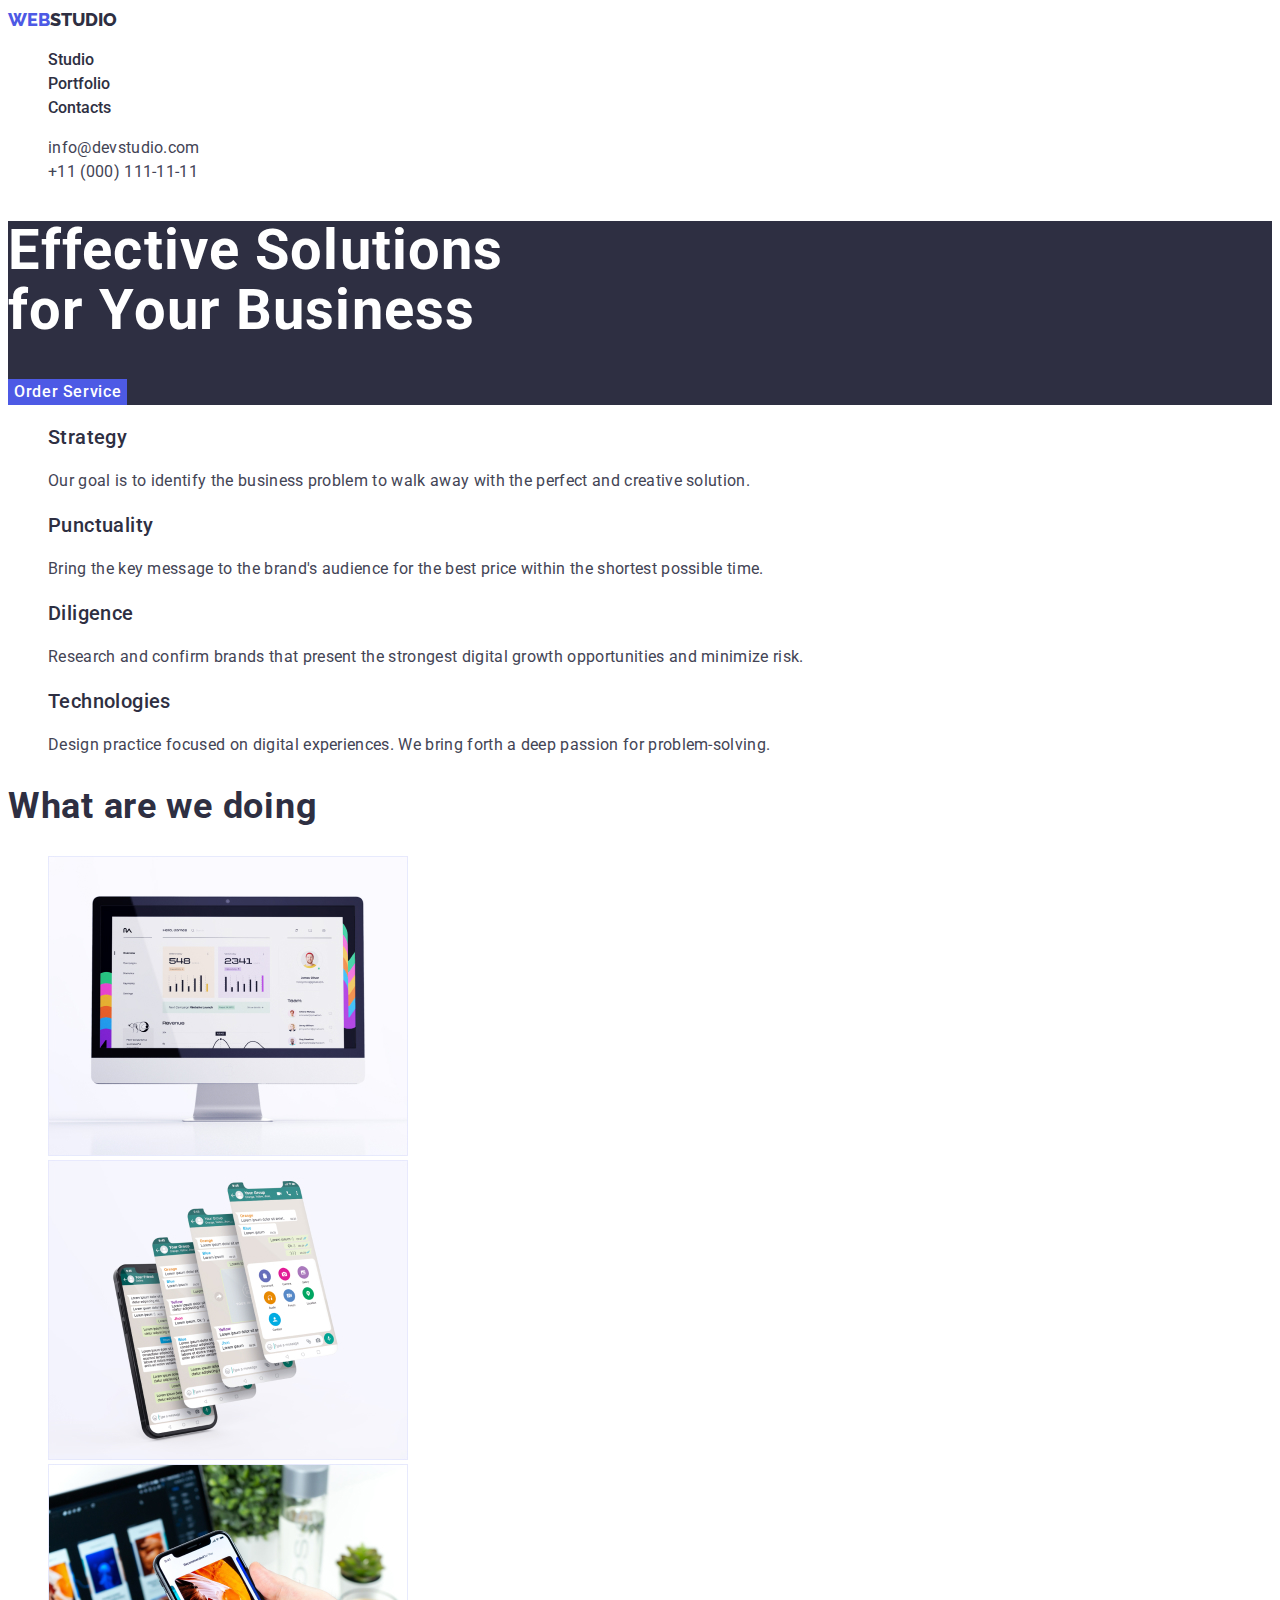
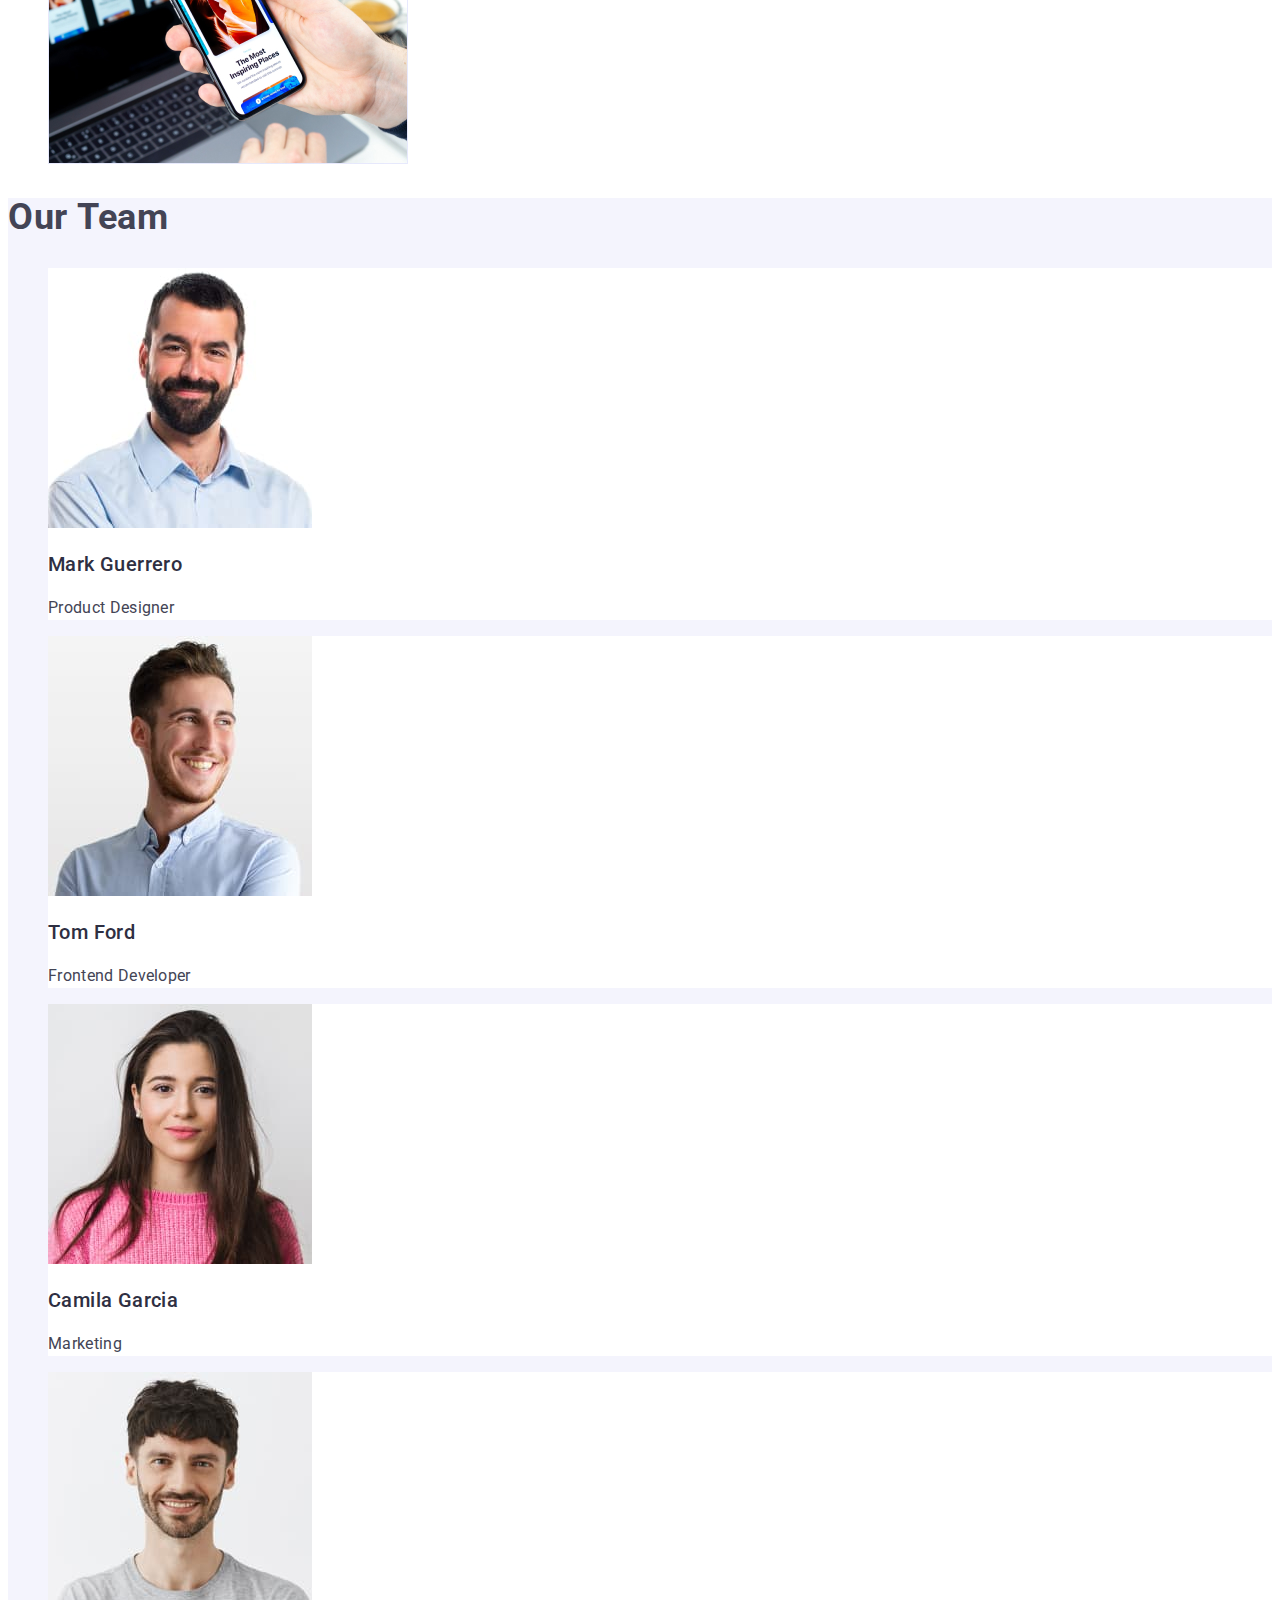
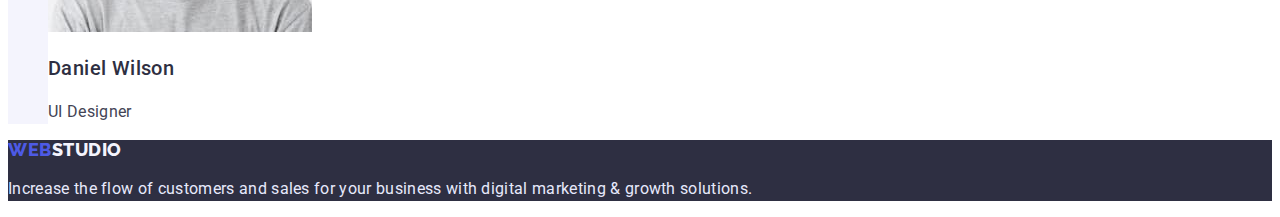
<file: index.html>
<!DOCTYPE html>
<html lang="en">
  <head>
    <meta charset="UTF-8" />
    <meta http-equiv="X-UA-Compatible" content="IE=edge" />
    <meta name="viewport" content="width=device-width, initial-scale=1.0" />
    <title>WebStudio</title>
    <link rel="stylesheet" href="./css/style.css" />
    <link rel="preconnect" href="https://fonts.googleapis.com" />
    <link rel="preconnect" href="https://fonts.gstatic.com" crossorigin />
    <link
      href="https://fonts.googleapis.com/css2?family=Raleway:wght@800&family=Roboto:wght@400;500;700;900&display=swap"
      rel="stylesheet"
    />
  </head>
  <body>
    <!-- Header -->
    <header class="header">
      <nav class="header-navigation">
        <a class="header-logo" href="./index.html"
          ><span class="span-logo">Web</span>Studio</a
        >
        <ul class="header-list">
          <li class="header-item">
            <a class="nav-link" href="./index.html">Studio</a>
          </li>
          <li class="header-item">
            <a class="nav-link" href="./portfolio.html">Portfolio</a>
          </li>
          <li class="header-item">
            <a class="nav-link" href="">Contacts</a>
          </li>
        </ul>
      </nav>
      <address class="header-address">
        <ul class="header-list">
          <li class="header-item">
            <a class="header-mail" href="mailto:info@devstudio.com"
              >info@devstudio.com</a
            >
          </li>
          <li class="header-item">
            <a class="header-tel" href="tel:+110001111111"
              >+11 (000) 111-11-11</a
            >
          </li>
        </ul>
      </address>
    </header>
    <!-- Main content -->
    <main>
      <!-- Banner -->

      <section class="banner">
        <h1 class="banner-title">
          Effective Solutions <br />
          for Your Business
        </h1>
        <button class="banner-btn" type="button">
          <span class="banner-text">Order Service</span>
        </button>
      </section>

      <!-- 4 Section -->

      <section class="four-section">
        <h2 class="visually-hidden">everyday life</h2>
        <ul class="four-section-list">
          <li class="four-section-item">
            <h3 class="four-section-title">Strategy</h3>
            <p class="four-section-text">
              Our goal is to identify the business problem to walk away with the
              perfect and creative solution.
            </p>
          </li>

          <li class="four-section-item">
            <h3 class="four-section-title">Punctuality</h3>
            <p class="four-section-text">
              Bring the key message to the brand's audience for the best price
              within the shortest possible time.
            </p>
          </li>

          <li class="four-section-item">
            <h3 class="four-section-title">Diligence</h3>
            <p class="four-section-text">
              Research and confirm brands that present the strongest digital
              growth opportunities and minimize risk.
            </p>
          </li>
          <li class="four-section-item">
            <h3 class="four-section-title">Technologies</h3>
            <p class="four-section-text">
              Design practice focused on digital experiences. We bring forth a
              deep passion for problem-solving.
            </p>
          </li>
        </ul>
      </section>
      <!--What Are We Doing  -->
      <section class="case">
        <h2 class="case-title">What are we doing</h2>
        <ul class="case-list">
          <li class="case-item">
            <img src="./images/macbook.jpg" alt="macbook" width="360" />
          </li>

          <li class="case-item">
            <img
              src="./images/app-on-phone.jpg"
              alt="app on phone"
              width="360"
            />
          </li>

          <li class="case-item">
            <img
              src="./images/mobile-sreen.jpg"
              alt="mobile screen"
              width="360"
            />
          </li>
        </ul>
      </section>
      <!-- Our Team -->
      <section class="team">
        <h2 class="team-title">Our Team</h2>
        <ul class="team-list">
          <li class="team-item">
            <img src="./images/mark.jpg" alt="mark" width="264" />
            <h3 class="team-user">Mark Guerrero</h3>
            <p class="team-text">Product Designer</p>
          </li>

          <li class="team-item">
            <img src="./images/tom.jpg" alt="tom" width="264" />
            <h3 class="team-user">Tom Ford</h3>
            <p class="team-text">Frontend Developer</p>
          </li>

          <li class="team-item">
            <img src="./images/camila.jpg" alt="camila" width="264" />
            <h3 class="team-user">Camila Garcia</h3>
            <p class="team-text">Marketing</p>
          </li>

          <li class="team-item">
            <img src="./images/daniel.jpg" alt="daniel" width="264" />
            <h3 class="team-user">Daniel Wilson</h3>
            <p class="team-text">UI Designer</p>
          </li>
        </ul>
      </section>
    </main>
    <footer class="footer">
      <a class="footer-link" href="./index.html"
        ><span class="footer-span">Web</span>Studio</a
      >
      <p class="footer-text">
        Increase the flow of customers and sales for your business with digital
        marketing & growth solutions.
      </p>
    </footer>
  </body>
</html>
</file>
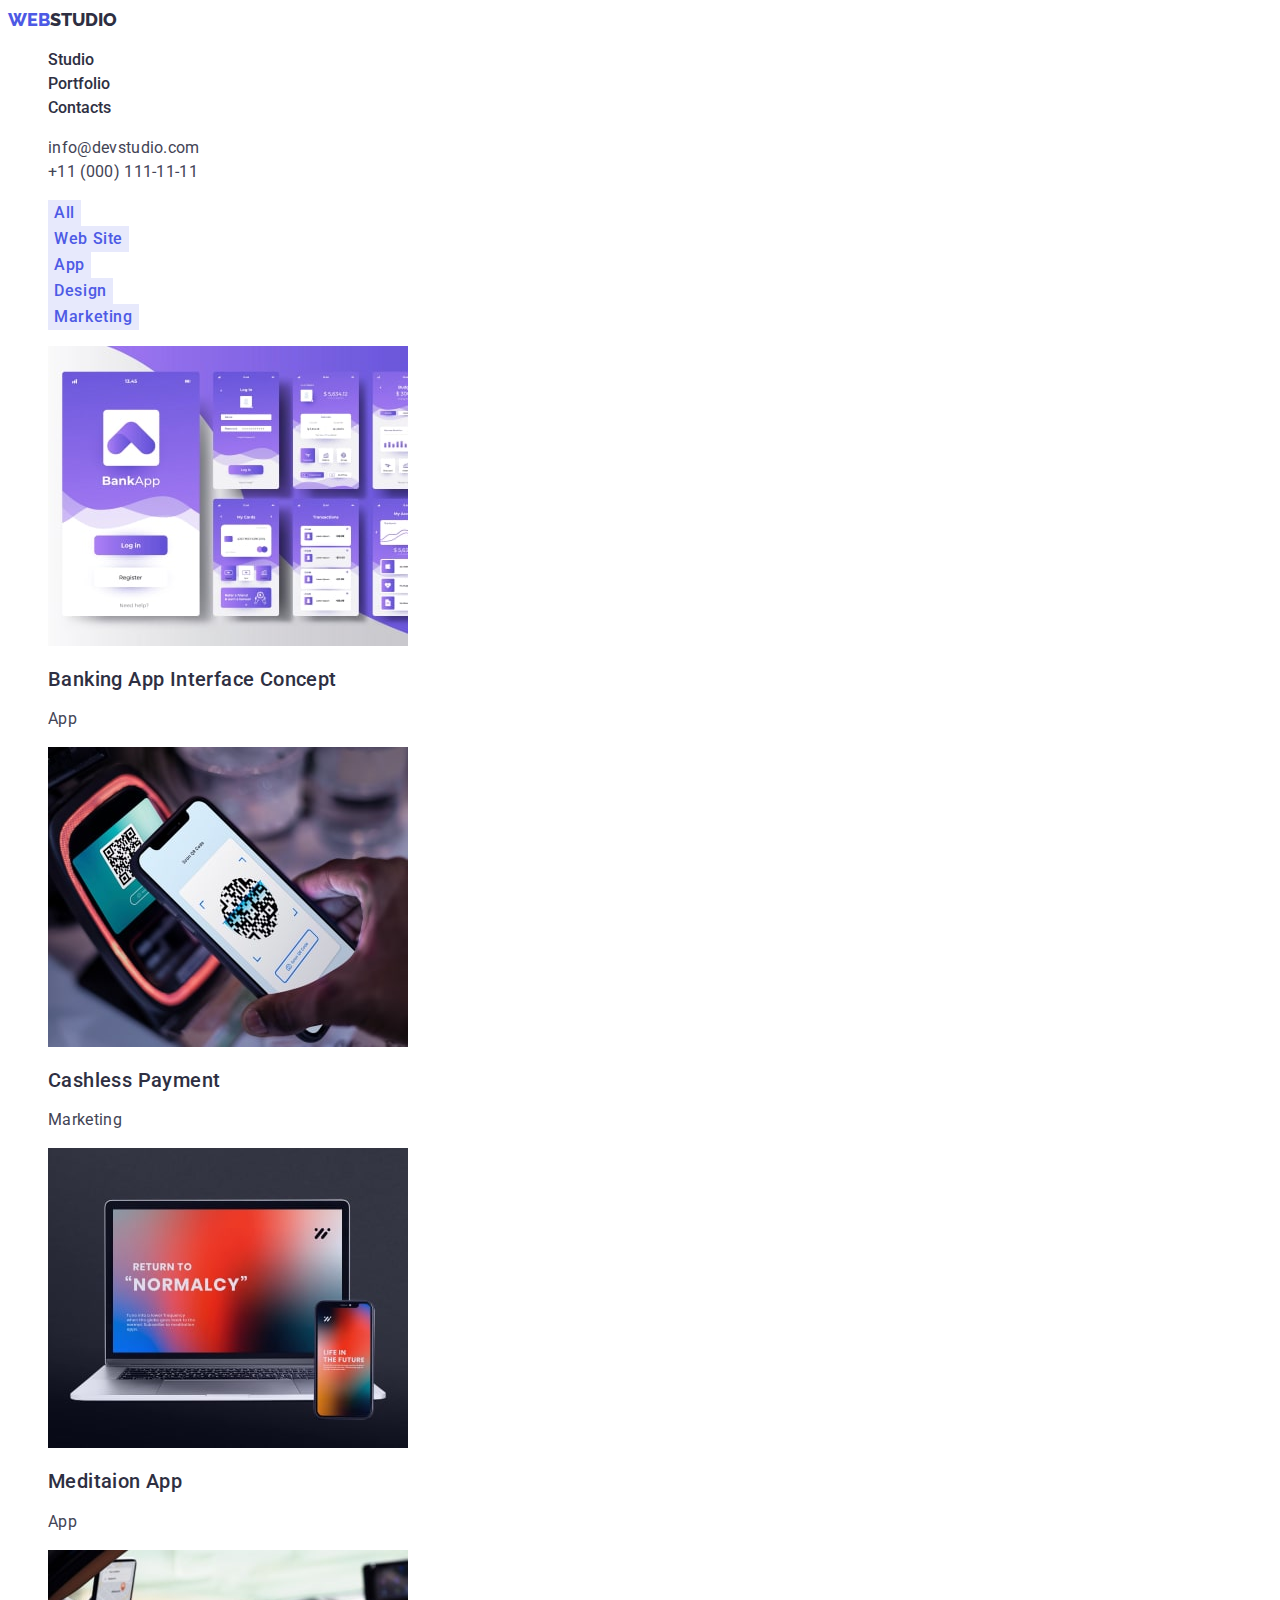
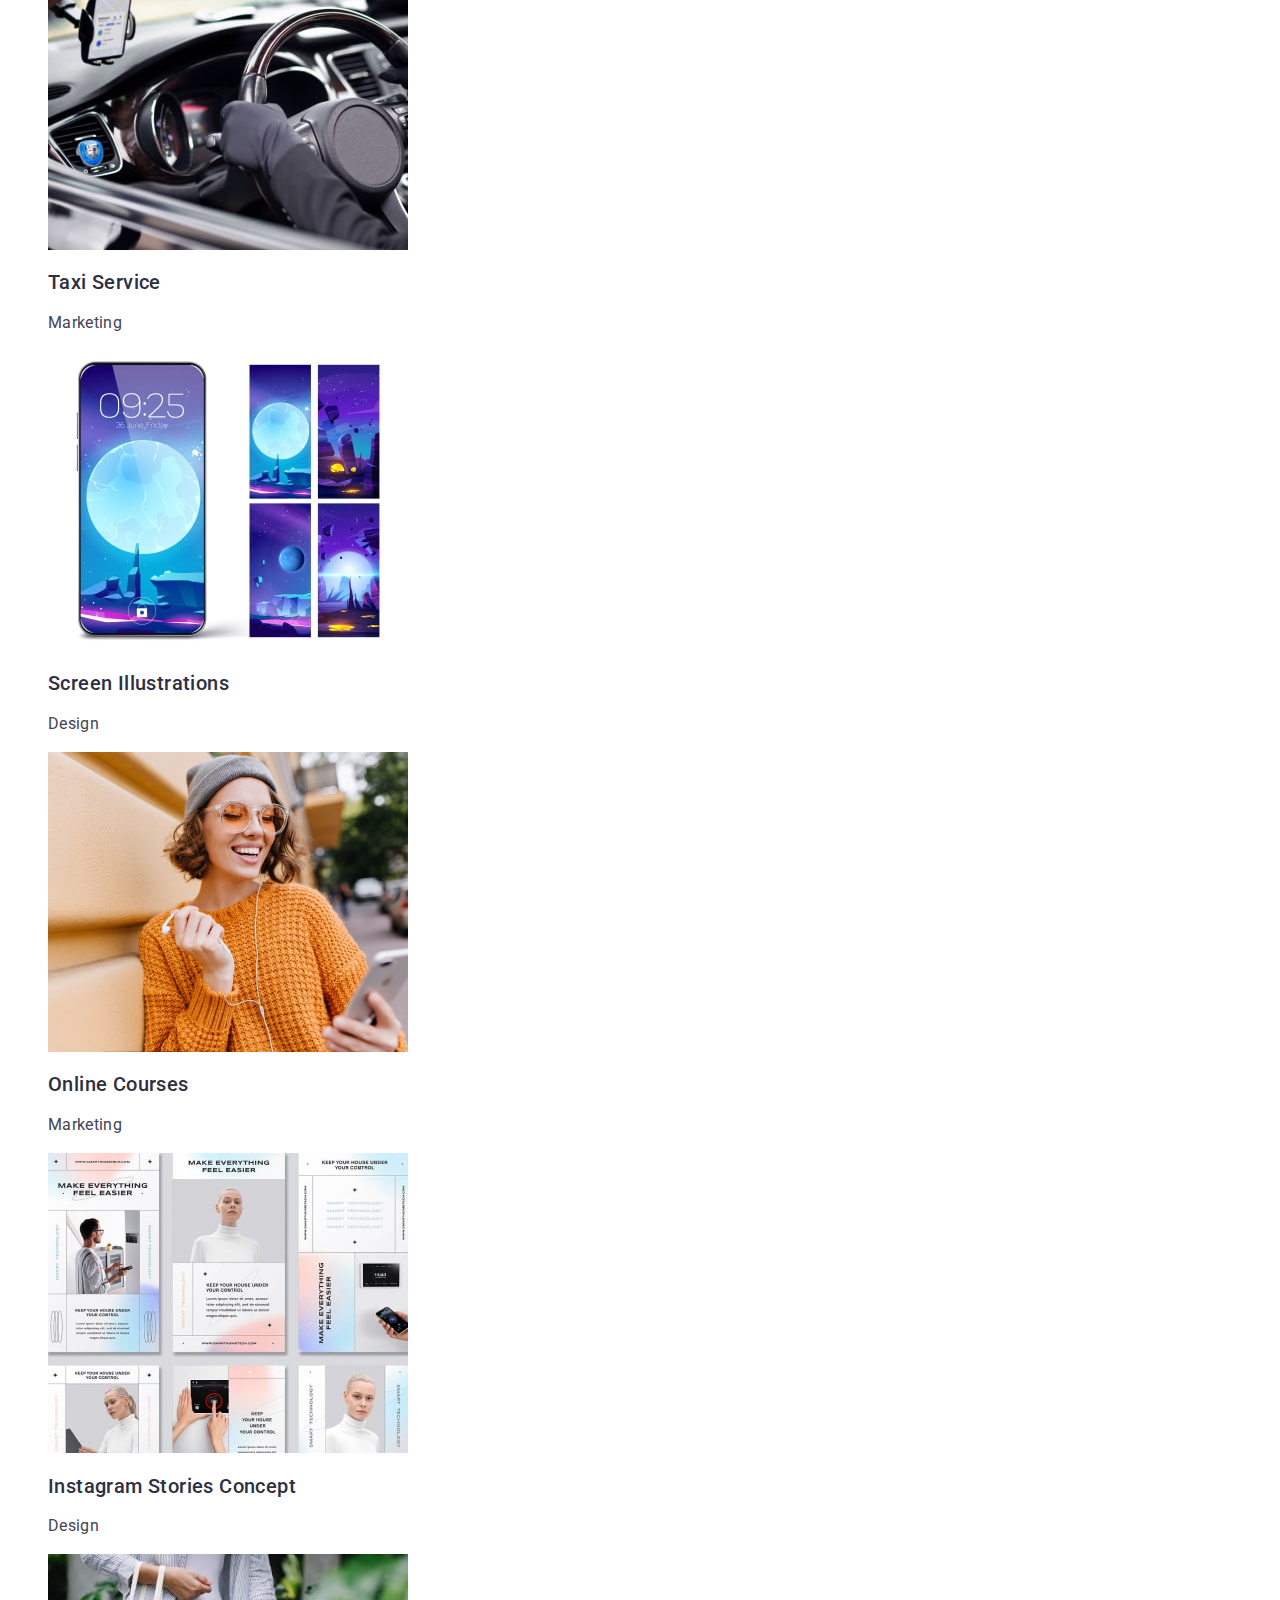
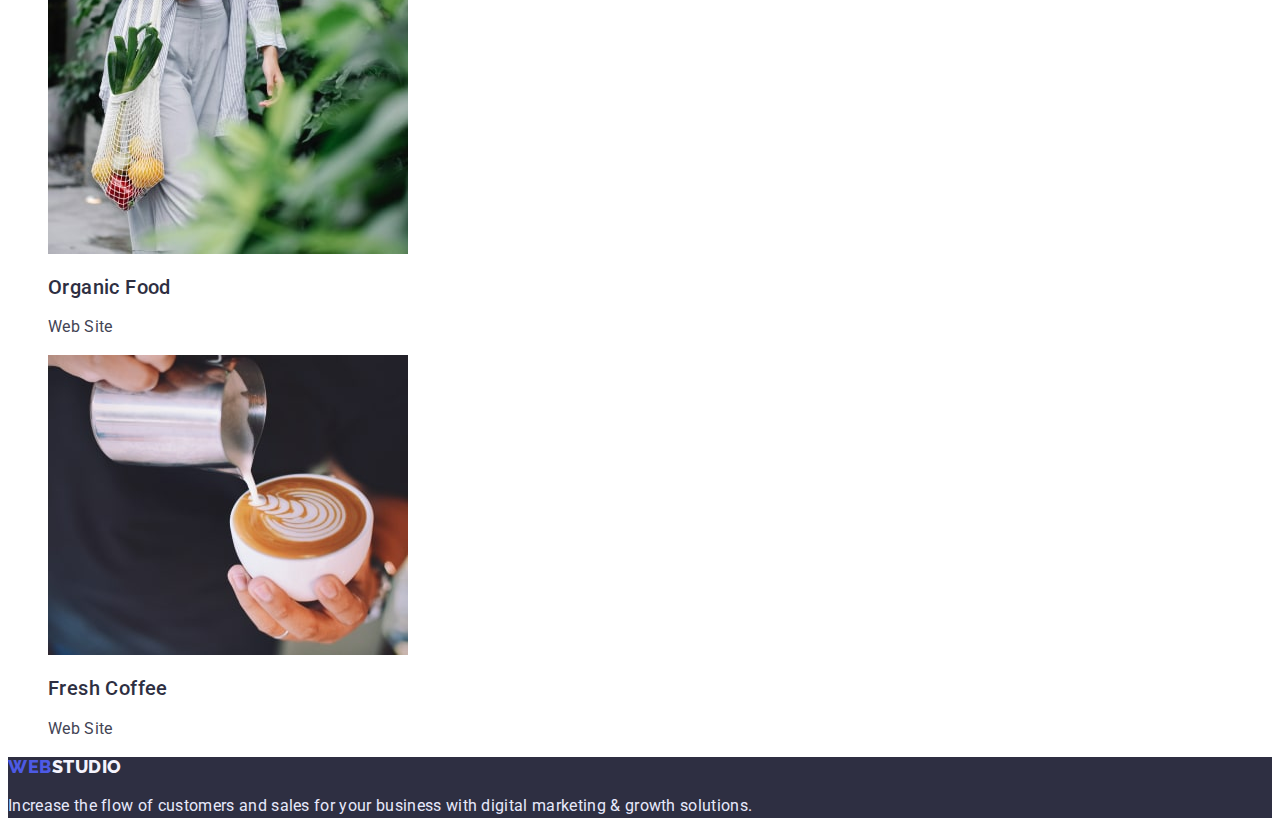
<file: portfolio.html>
<!DOCTYPE html>
<html lang="en">
  <head>
    <meta charset="UTF-8" />
    <meta http-equiv="X-UA-Compatible" content="IE=edge" />
    <meta name="viewport" content="width=device-width, initial-scale=1.0" />
    <title>Portfolio</title>
    <link rel="stylesheet" href="./css/style.css" />
    <link rel="preconnect" href="https://fonts.googleapis.com" />
    <link rel="preconnect" href="https://fonts.gstatic.com" crossorigin />
    <link
      href="https://fonts.googleapis.com/css2?family=Raleway:wght@800&family=Roboto:wght@400;500;700;900&display=swap"
      rel="stylesheet"
    />
  </head>
  <body>
    <!-- Header -->
    <header class="header">
      <nav class="header-navigation">
        <a class="header-logo" href="./index.html"
          ><span class="span-logo">Web</span>Studio</a
        >
        <ul class="header-list">
          <li class="header-item">
            <a class="nav-link" href="./index.html">Studio</a>
          </li>
          <li class="header-item">
            <a class="nav-link" href="./portfolio.html">Portfolio</a>
          </li>
          <li class="header-item">
            <a class="nav-link" href="">Contacts</a>
          </li>
        </ul>
      </nav>
      <address class="header-address">
        <ul class="header-list">
          <li class="header-item">
            <a class="header-mail" href="mailto:info@devstudio.com"
              >info@devstudio.com</a
            >
          </li>
          <li class="header-item">
            <a class="header-tel" href="tel:+110001111111"
              >+11 (000) 111-11-11</a
            >
          </li>
        </ul>
      </address>
    </header>
    <main>
      <!-- Section Choise -->
      <section class="choise">
        <h1 class="visually-hidden">Choise app</h1>
        <!-- Button -->
        <ul class="choise-list-btn">
          <li class="choise-item"><button class="choise-btn">All</button></li>
          <li class="choise-item">
            <button class="choise-btn">Web Site</button>
          </li>
          <li class="choise-item"><button class="choise-btn">App</button></li>
          <li class="choise-item">
            <button class="choise-btn">Design</button>
          </li>
          <li class="choise-item">
            <button class="choise-btn">Marketing</button>
          </li>
        </ul>
        <!-- Photo -->
        <ul class="choise-list-photo">
          <li class="choise-item-photo">
            <a class="choise-link" href=""
              ><img
                src="./images/choise1.jpg"
                alt="choise"
                width="360"
                height="300"
              />
              <h2 class="choise-title">Banking App Interface Concept</h2>
              <p class="choise-text">App</p>
            </a>
          </li>
          <li class="choise-item-photo">
            <a class="choise-link" href=""
              ><img
                src="./images/choise2.jpg"
                alt="choise"
                width="360"
                height="300"
              />
              <h2 class="choise-title">Cashless Payment</h2>
              <p class="choise-text">Marketing</p>
            </a>
          </li>
          <li class="choise-item-photo">
            <a class="choise-link" href=""
              ><img
                src="./images/choise3.jpg"
                alt="choise"
                width="360"
                height="300"
              />
              <h2 class="choise-title">Meditaion App</h2>
              <p class="choise-text">App</p>
            </a>
          </li>
          <li class="choise-item-photo">
            <a class="choise-link" href=""
              ><img
                src="./images/choise4.jpg"
                alt="choise"
                width="360"
                height="300"
              />
              <h2 class="choise-title">Taxi Service</h2>
              <p class="choise-text">Marketing</p>
            </a>
          </li>
          <li class="choise-item-photo">
            <a class="choise-link" href=""
              ><img
                src="./images/choise5.jpg"
                alt="choise"
                width="360"
                height="300"
              />
              <h2 class="choise-title">Screen Illustrations</h2>
              <p class="choise-text">Design</p>
            </a>
          </li>
          <li class="choise-item-photo">
            <a class="choise-link" href=""
              ><img
                src="./images/choise6.jpg"
                alt="choise"
                width="360"
                height="300"
              />
              <h2 class="choise-title">Online Courses</h2>
              <p class="choise-text">Marketing</p>
            </a>
          </li>
          <li class="choise-item-photo">
            <a class="choise-link" href=""
              ><img
                src="./images/choise7.jpg"
                alt="choise"
                width="360"
                height="300"
              />
              <h2 class="choise-title">Instagram Stories Concept</h2>
              <p class="choise-text">Design</p>
            </a>
          </li>
          <li class="choise-item-photo">
            <a class="choise-link" href=""
              ><img
                src="./images/choise8.jpg"
                alt="choise"
                width="360"
                height="300"
              />
              <h2 class="choise-title">Organic Food</h2>
              <p class="choise-text">Web Site</p>
            </a>
          </li>
          <li class="choise-item-photo">
            <a class="choise-link" href=""
              ><img
                src="./images/choise9.jpg"
                alt="choise"
                width="360"
                height="300"
              />
              <h2 class="choise-title">Fresh Coffee</h2>
              <p class="choise-text">Web Site</p>
            </a>
          </li>
        </ul>
      </section>
    </main>
    <!-- Footer -->
    <footer class="footer">
      <a class="footer-link" href="./index.html"
        ><span class="footer-span">Web</span>Studio</a
      >
      <p class="footer-text">
        Increase the flow of customers and sales for your business with digital
        marketing & growth solutions.
      </p>
    </footer>
  </body>
</html>
</file>
<file: css/style.css>
/* Hidden headlines */
.visually-hidden {
  position: absolute;
  top: -150%;
  z-index: -100;
  width: 0;
  height: 0;
  opacity: 0;
  visibility: hidden;
  user-select: none;
  pointer-events: none;
  cursor: none;
  margin: 0;
  padding: 0;
  overflow: hidden;
  border: none;
  outline: none;
  white-space: nowrap;
}
body {
  font-family: "Roboto", sans-serif;
  color: #434455;
}
:root {
  --title-color: #2e2f42;
  --text-color: #434455;
  --hover-color: #404bbf;
}
/*---------------------------- Studio ---------------------------*/
/*---------------------------- header ************************x2 */

.header-logo {
  font-family: "Raleway", sans-serif;
  font-style: normal;
  font-weight: 800;
  font-size: 18px;
  line-height: 1.33;
  color: #2e2f42;
  text-transform: uppercase;
  text-decoration-line: none;
}

.span-logo {
  font-family: "Raleway" sans-serif;
  font-style: normal;
  font-weight: 800;
  font-size: 18px;
  line-height: 1.33;
  color: #4d5ae5;
}

.header-item {
  list-style-type: none;
}

.nav-link {
  font-weight: 500;
  font-size: 16px;
  line-height: 1.5;
  text-decoration-line: none;
  color: var(--title-color);
}
.nav-link:hover,
.nav-link:focus {
  color: var(--hover-color);
}
.header-address :hover,
.header-address:focus {
  color: var(--hover-color);
}
.header-address {
  font-style: normal;
}

.header-mail {
  font-weight: 400;
  font-size: 16px;
  line-height: 1.5;
  letter-spacing: 0.02em;
  text-decoration-line: none;
  color: #434455;
}

.header-tel {
  font-weight: 400;
  font-size: 16px;
  line-height: 1.5;
  letter-spacing: 0.02em;
  text-decoration-line: none;
  color: #434455;
}
/*--------------------- Banner -------------------------*/
.banner {
  background-color: var(--title-color);
}
.banner-title {
  font-weight: 700;
  font-size: 56px;
  line-height: 1.07;
  letter-spacing: 0.02em;
  color: #ffffff;
}
.banner-btn {
  border: 0px;
  background-color: #4d5ae5;
  font-family: "Roboto";
  font-style: normal;
  font-weight: 500;
  font-size: 16px;
  line-height: 1.5;
  letter-spacing: 0.04em;
  color: #ffffff;
  cursor: pointer;
}
.banner-btn:hover,
.banner-btn:focus {
  background-color: #404bbf;
}
.banner-text {
  font-weight: 500;
  font-size: 16px;
  line-height: 1.5;
  letter-spacing: 0.04em;
  color: #ffffff;
}
/* Four Section */

.four-section-item {
  list-style-type: none;
}
.four-section-title {
  font-weight: 500;
  font-size: 20px;
  line-height: 1.2;
  letter-spacing: 0.02em;
  color: var(--title-color);
}
.four-section-text {
  font-weight: 400;
  font-size: 16px;
  line-height: 1.5;
  letter-spacing: 0.02em;
  color: var(--text-color);
}
/*-----------------------What are we doing -----------------------*/

.case-title {
  font-weight: 700;
  font-size: 36px;
  line-height: 1.11;
  letter-spacing: 0.02em;
  color: var(--title-color);
}
.case-list {
  list-style-type: none;
}
/*---------------------------------- Our team--------------------  */
.team {
  background-color: #f4f4fd;
}
.team-title {
  font-weight: 700;
  font-size: 36px;
  line-height: 1.11;
  letter-spacing: 0.02em;
}
.team-list {
  list-style-type: none;
}
.team-item {
  background-color: #ffffff;
}
.team-user {
  font-weight: 500;
  font-size: 20px;
  line-height: 1.2;
  letter-spacing: 0.02em;
  color: var(--title-color);
}
.team-text {
  font-weight: 400;
  font-size: 16px;
  line-height: 1.5;
  letter-spacing: 0.02em;
  color: var(--text-color);
}
/*---------------------------- Footer ----------------------------*/
.footer {
  background-color: var(--title-color);
}
.footer-link {
  text-decoration: none;
  font-family: "Raleway", sans-serif;
  font-style: normal;
  font-weight: 800;
  font-size: 18px;
  line-height: 1.16;
  letter-spacing: 0.03em;
  text-transform: uppercase;
  color: #f4f4fd;
}
.footer-span {
  font-family: "Raleway", sans-serif;
  font-style: normal;
  font-weight: 800;
  font-size: 18px;
  line-height: 1.16;
  letter-spacing: 0.03em;
  text-transform: uppercase;
  color: #4d5ae5;
}
.footer-text {
  font-weight: 400;
  font-size: 16px;
  line-height: 1.5;
  letter-spacing: 0.02em;
  color: #e7e9fc;
}
/*--------------------------------- Portfolio---------------------- */
/*---------------------------- Section Choise ----------------------*/
.choise-list-btn {
  list-style-type: none;
}

.choise-btn {
  border: 0;
  background-color: #e7e9fc;
  color: #4d5ae5;
  font-family: "Roboto", sans-serif;
  font-style: normal;
  font-weight: 500;
  font-size: 16px;
  line-height: 1.5;
  letter-spacing: 0.04em;
  list-style-type: none;
  cursor: pointer;
}
.choise-btn:hover,
.choise-btn:focus {
  background-color: var(--hover-color);
  color: #ffffff;
}
.choise-list-photo {
  list-style-type: none;
}

.choise-link {
  text-decoration-line: none;
}
.choise-title {
  font-weight: 500;
  font-size: 20px;
  line-height: 1.2;
  letter-spacing: 0.02em;
  color: var(--title-color);
}
.choise-text {
  font-weight: 400;
  font-size: 16px;
  line-height: 1.5;
  letter-spacing: 0.02em;
  color: var(--text-color);
}
</file>
